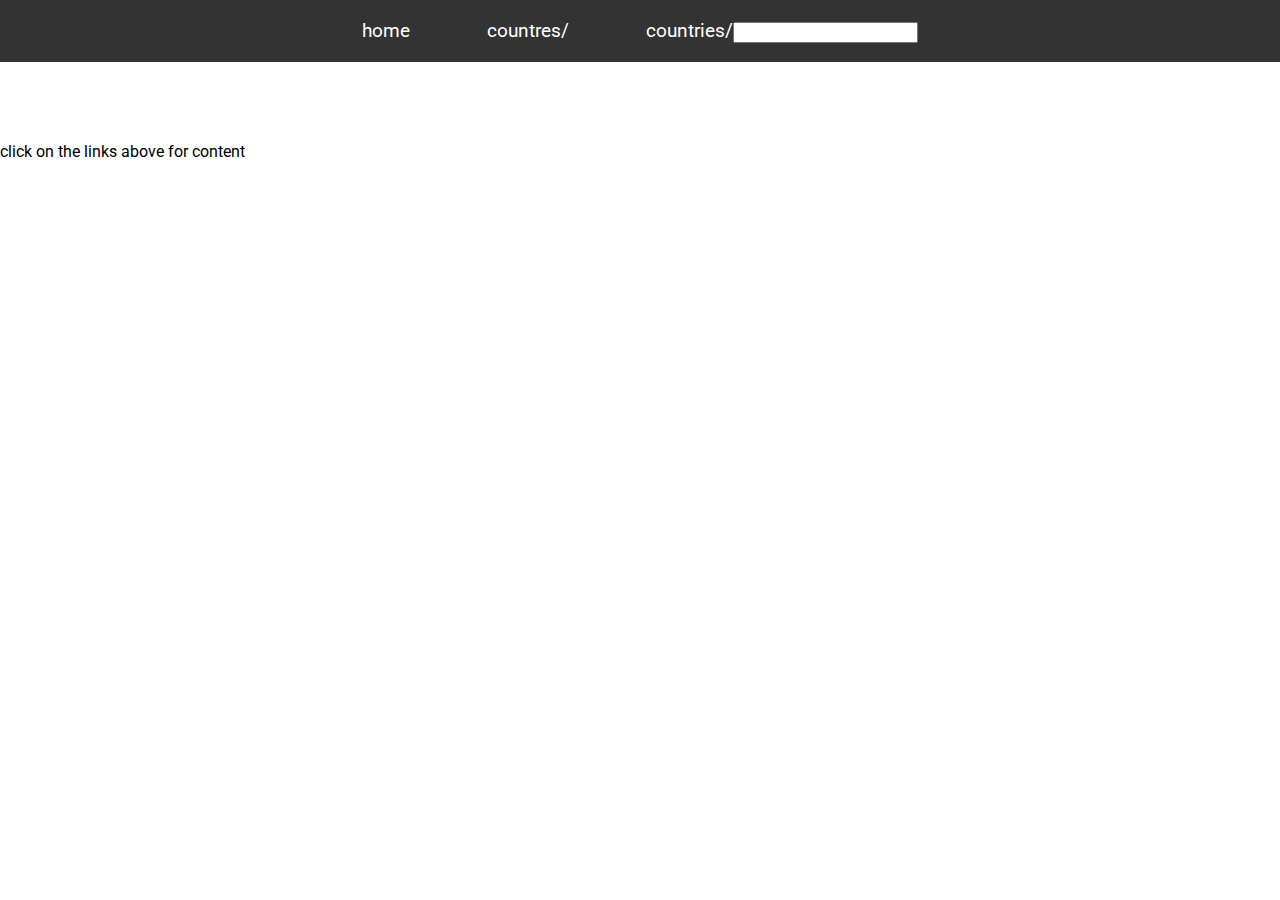
<file: frontend/api-ui/index.html>
<head>
    <link href="https://fonts.googleapis.com/css?family=Raleway|Roboto&display=swap" rel="stylesheet">
    <style>
        .links_container{
            justify-content: center;
            display: flex;
            flex-direction: row;
            font-size: 1.2em;
            background: #333333;
            padding: 1em;
            color: #FEFEFE;
        }
        .links_container > *{
            padding: 0 2em;
        }
        body{
            margin: 0;
            font-family: 'Roboto';
            overflow-x: hidden;
        }
        a{
            color: white;
            text-decoration: none;
            transition: .3s;
        }
        a:hover{
            text-shadow: 3px 3px grey;
        }
        .response table{
            width: 100vw;
            margin-top: 5em;
            border-collapse: collapse;
        }
        .response td{
            padding: .7em;
            border: 1px solid #222222;
        }
        .title{
            background: #333333;
            font-weight: bold !important;
            font-size: 1.5em !important;
            color: #FEFEFE;
        }    
    </style>
</head>

<body>
    <div class="links_container">
        <a href="#/home/">home</a><br>
        <a id="countries" href="#/countries/" target="_self">countres/</a><br>
        <div><a id="country" href="#/countries/" target="_self">countries/</a><input id="countryname" type="text"></div>
    </div>

    <div class="response_container">
        <div class="response">
            <table></table>
        </div>
    </div>
    <script src="index.js"></script>
</body>
</file>
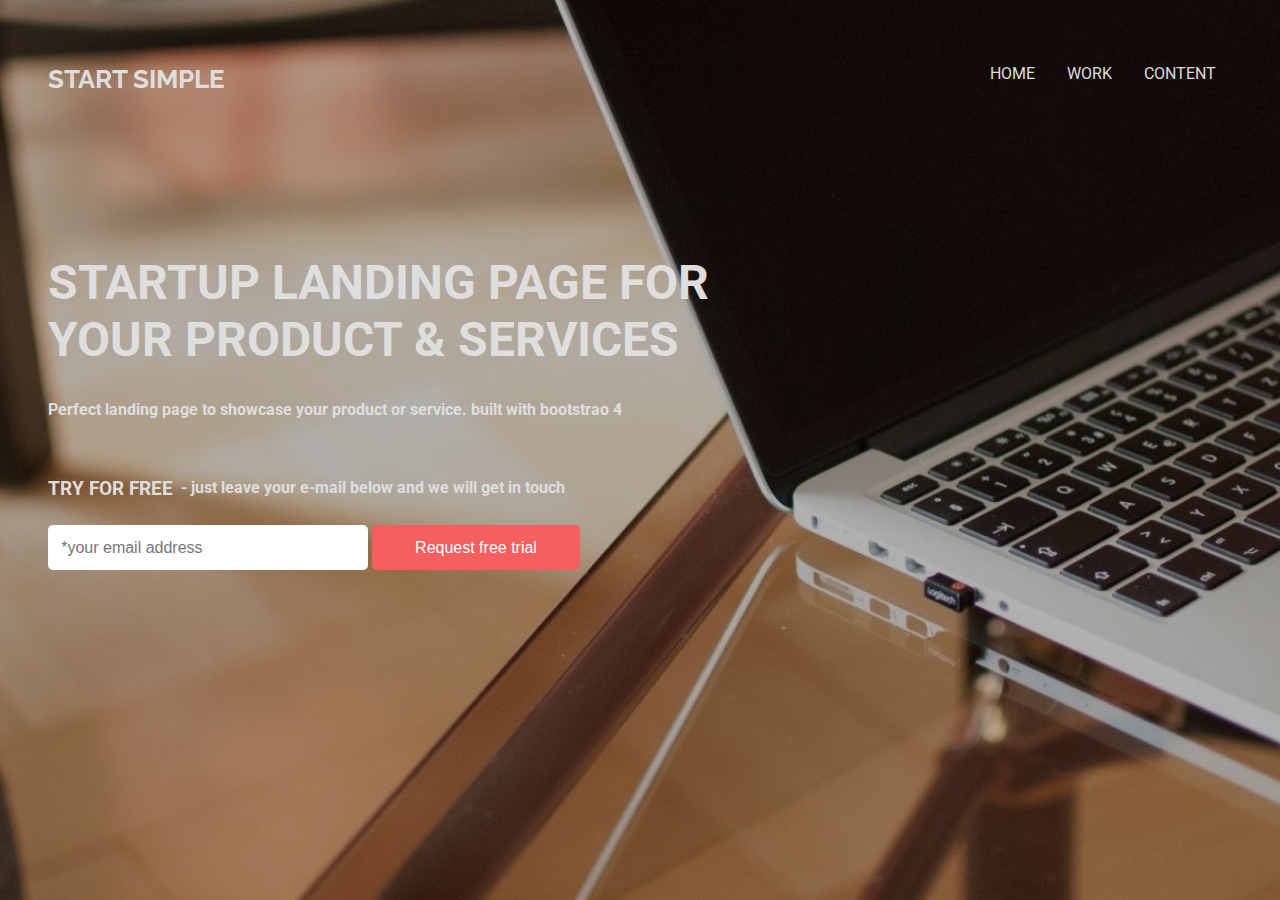
<file: frontend/markup/markup.html>
<!-- couldn't find the background image of the provided design so using a random one from google
    ignoring metadata, title and other head stuff + ignoring sectioning in the markup as it is just a demo -->

<head>
    <link rel="stylesheet" href="markup.css">
    <link href="https://fonts.googleapis.com/css?family=Raleway|Roboto&display=swap" rel="stylesheet">
</head>
<body>
<div class="landing_container">

    <div class="nav">
        <div class="title"><h3>START SIMPLE</h3></div>
        <div class="links">
            <li><a href="#">HOME</a></li>
            <li><a href="#">WORK</a></li>
            <li><a href="#">CONTENT</a></li>
        </div>
    </div>

    <div class="background">
        <img src="background.jpg"/>
    </div>

    <div class="landing_texts_container">
        <h1 id="line1">STARTUP LANDING PAGE FOR YOUR PRODUCT & SERVICES</h1></li>
        <h5 id="line2"> Perfect landing page to showcase your product or service. built with bootstrao 4 </h5></li>
        <div id="line3"><h4>TRY FOR FREE</h4> <h5> &nbsp - just leave your e-mail below and we will get in touch</h5></div></li>
        <div class="email_container">
            <input class="email_input" type="text" placeholder="*your email address">
            <button class="submit_button" type="submit" >Request free trial</button>
        </div>
    </div>

</div>

</body>
</file>
<file: frontend/markup/markup.css>
/* didnt implement responsivensss
   chrome probably has some problems with the vw unit when using the dev tools responsiveness check utility */

/* text standard sizes */
h1{ font-size: 3em }
h2{ font-size: 2em }
h3{ margin:0; font-size: 1.6em; font-family: 'raleway'}
h4{ font-size: 1.2em }
h5{ font-size: 1em }
body{
    margin: 0;
    overflow-x: hidden;
    font-family: 'Roboto', sans-serif;
    color: #DEDEDE;
}
a{
    color: inherit;
    text-decoration: none;
    padding: inherit;
}

.nav{
    margin-top: 4em;
    position: relative;
    top: 0;
    width: 100vw;
    display: flex;
    flex-direction: row;
    color: #DEDEDE;
    justify-content: space-between;
}

.nav div{
    margin: 0 3em;
}

.nav .links{
    display: flex;
    flex-direction: row;
    list-style-type: none;
}

.nav .links a{
    padding: 1em;
}

.landing_container{
    overflow: hidden;
    display: flex;
    flex-direction: column;
    list-style-type: none;
    min-width: 100vw;
    height: 100vh;
    background: rgba(0,0,0,.3);
}

.landing_container .background img{
    min-width: 100%;
    height: 100%;
    z-index: -1;
    position: absolute;
    top:0;
    left: 50%;
    transform: translateX(-50%); /* using this transfor for centering the background when the browser window is resized*/
}

.landing_container .landing_texts_container{
    margin-top: 8rem;
    margin-left: 3rem;
    max-width: 45rem;
}


.landing_container .landing_texts_container #line3{
    margin-top: 2rem;
    display: flex;
    flex-direction: row;
}



.landing_container .email_container input[type=text],button{
    font-size: 1em;
    border-style: solid;
    border-color: transparent;
    border-radius: 5px;
    padding: .7rem;
    width: 20rem;
}

.landing_container .email_container .submit_button{
    background: #f55f5f;
    color: #FEFEFE;
    width: 13rem;
}
</file>
